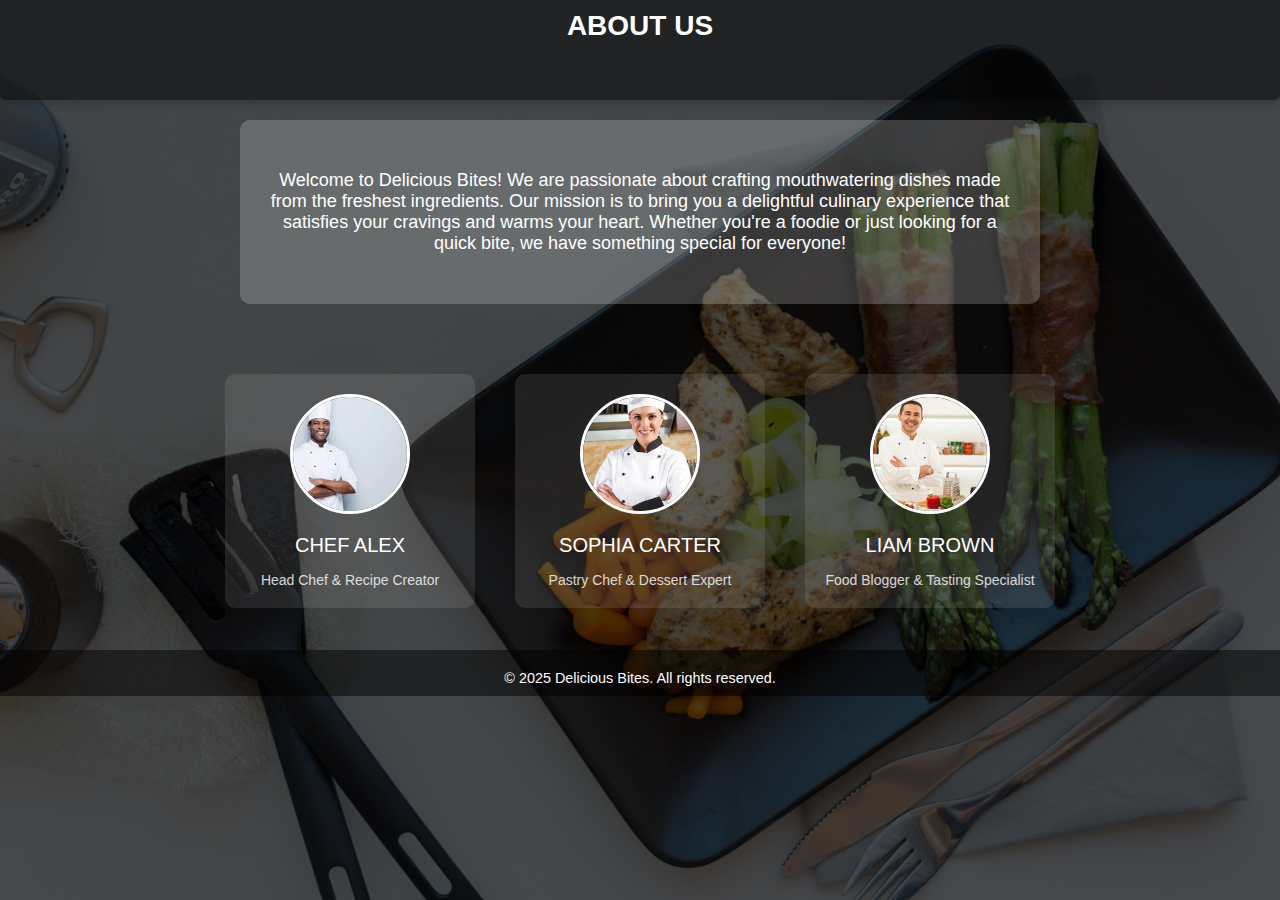
<file: Frontend/src/about.html>
<!DOCTYPE html>
<html lang="en">
<head>
    <meta charset="UTF-8">
    <meta name="viewport" content="width=device-width, initial-scale=1.0">
    <title>About Us - Delicious Bites</title>
    <link rel="stylesheet" href="../static-Files/styles/styles.css">
    <style>
        /* Global Styles */
        *{
            margin: 0;
            padding: 0;
        }
        body {
            font-family: 'Poppins', sans-serif;
            margin: 0;
            padding: 0;
            background: linear-gradient(to right, #ff7e5f, #feb47b);
            color: white;
            text-align: center;
            background-image:linear-gradient(rgba(0,0,0,0.7),rgba(0,0,0,0.7)),url("../static-Files/styles/hero.jpg");
            height: 100vh;
            background-attachment: fixed;
            background-size: cover;
            background-position: center;        }

        /* Header */
        header {
            padding: 10px;
            background: rgba(0, 0, 0, 0.5);
            box-shadow: 0 4px 8px rgba(0, 0, 0, 0.2);
            font-size: 28px;
            font-weight: bold;
            text-transform: uppercase;
            height: 5rem;
            margin-bottom: 20px;
            border-bottom-right-radius:5px ;
            border-bottom-left-radius: 5px;
        }

        /* Introduction Section */
        .intro {
            margin: 0 auto;
            padding: 50px 20px;
            font-size: 18px;
            max-width: 800px;
        
            background: rgba(255, 255, 255, 0.2);
            border-radius: 10px;
        }

        /* Team Section */
        .team {
            display: flex;
            justify-content: center;
            flex-wrap: wrap;
            padding: 50px 20px;
            height:17.28rem;
        }

        .team-member {
            background: rgba(255, 255, 255, 0.1);
            padding: 20px;
            margin: 20px;
            border-radius: 10px;
            width: 250px;
            text-align: center;
            transition: transform 0.3s ease-in-out, background 0.3s ease-in-out;
        }

        .team-member:hover {
            transform: scale(1.05);
            background: rgba(255, 255, 255, 0.2);
        }

        .team-member img {
            width: 120px;
            height: 120px;
            border-radius: 50%;
            object-fit: cover;
            border: 3px solid white;
            transition: transform 0.3s ease-in-out;
        }

        .team-member img:hover {
            transform: rotate(5deg);
        }

        .team-member h3 {
            margin-top: 15px;
            font-size: 20px;
        }

        .team-member p {
            font-size: 14px;
            opacity: 0.8;
        }

        /* Footer */
        footer {
            padding: 10px;
            background: rgba(0, 0, 0, 0.5);
            position: relative;
            bottom: 0;
            width: 100%;
        }
    </style>
</head>
<body>

    <header>About Us</header>

    <section class="intro">
        <p>Welcome to <strong>Delicious Bites</strong>! We are passionate about crafting mouthwatering dishes made from the freshest ingredients. Our mission is to bring you a delightful culinary experience that satisfies your cravings and warms your heart. Whether you're a foodie or just looking for a quick bite, we have something special for everyone!</p>
    </section>

    <section class="team">
        <div class="team-member">
            <img src="../static-Files/images/chef1.jpeg" alt="Chef Alex">
            <h3>Chef Alex</h3>
            <p>Head Chef & Recipe Creator</p>
        </div>
        <div class="team-member">
            <img src="../static-Files/images/chef2.jpeg" alt="Sophia Carter">
            <h3>Sophia Carter</h3>
            <p>Pastry Chef & Dessert Expert</p>
        </div>
        <div class="team-member">
            <img src="../static-Files/images/chef3.jpeg" alt="Liam Brown">
            <h3>Liam Brown</h3>
            <p>Food Blogger & Tasting Specialist</p>
        </div>
    </section>

    <footer>
        <p>&copy; 2025 Delicious Bites. All rights reserved.</p>
    </footer>

</body>
</html>
</file>
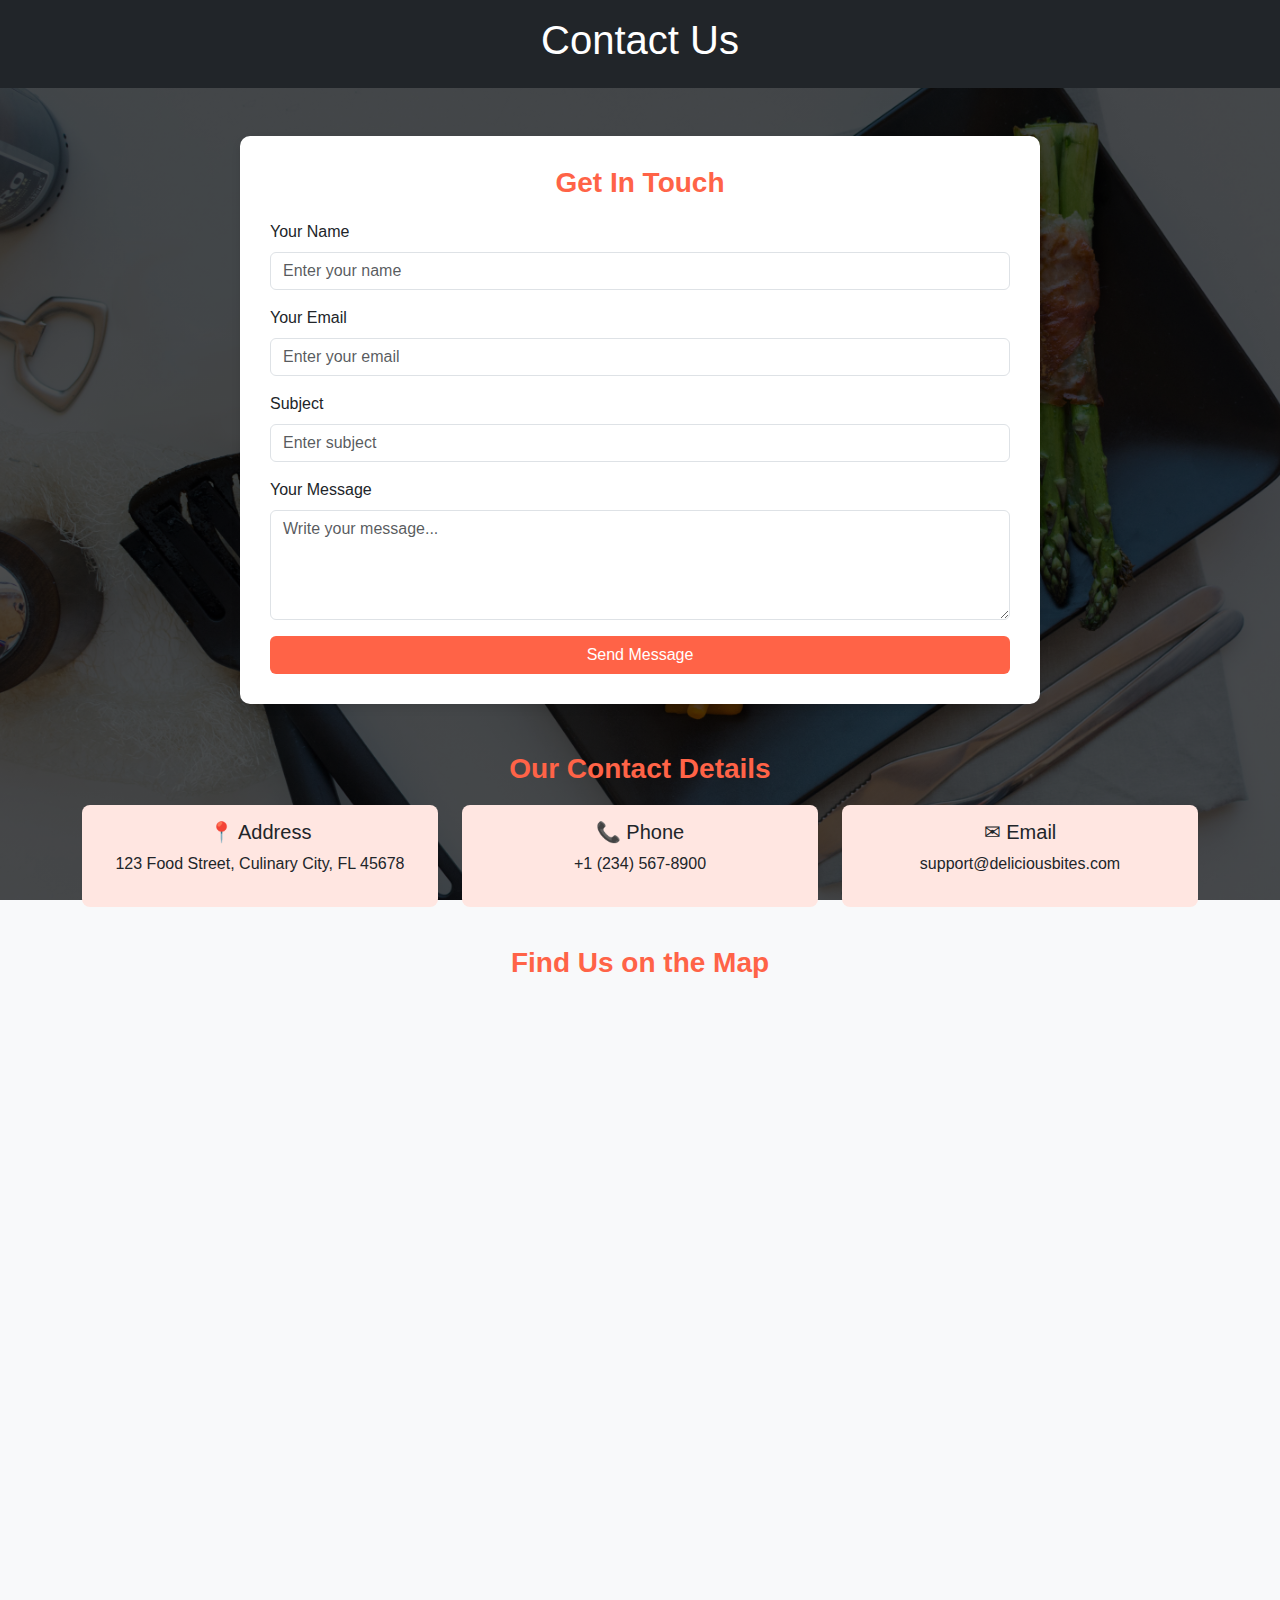
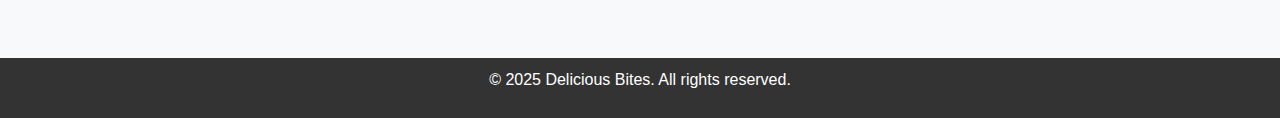
<file: Frontend/src/contact.html>
<!DOCTYPE html>
<html lang="en">
<head>
    <meta charset="UTF-8">
    <meta name="viewport" content="width=device-width, initial-scale=1.0">
    <title>Contact Us - Delicious Bites</title>
    <!-- Bootstrap CSS -->
    <link href="https://cdn.jsdelivr.net/npm/bootstrap@5.3.0/dist/css/bootstrap.min.css" rel="stylesheet">
    <style>
        body {
            font-family: 'Poppins', sans-serif;
            background-color: #f8f9fa;
            background-image:linear-gradient(rgba(0,0,0,0.7),rgba(0,0,0,0.7)),url("../static-Files/styles/hero.jpg");
            height: 100vh;
            background-attachment: fixed;
            background-size: cover;
            background-position: center;
        }
        .contact-container {
            max-width: 800px;
            margin: auto;
            background: white;
            padding: 30px;
            border-radius: 10px;
            box-shadow: 0 4px 8px rgba(0, 0, 0, 0.1);
        }
        .section-title {
            text-align: center;
            margin-bottom: 20px;
            font-size: 28px;
            font-weight: bold;
            color: #ff6347;
        }
        .btn-custom {
            background-color: #ff6347;
            color: white;
            transition: 0.3s;
        }
        .btn-custom:hover {
            background-color: #e5533d;
        }
        .info-box {
            background: #ffe6e1;
            padding: 15px;
            border-radius: 8px;
            text-align: center;
            margin-bottom: 15px;
        }
        footer {
            background: #333;
            color: white;
            text-align: center;
            padding: 10px;
            margin-top: 30px;
        }
    </style>
</head>
<body>

    <!-- Header -->
    <header class="bg-dark text-white text-center py-3">
        <h1>Contact Us</h1>
    </header>

    <!-- Contact Form Section -->
    <div class="container my-5">
        <div class="contact-container">
            <h2 class="section-title">Get In Touch</h2>
            <form>
                <div class="mb-3">
                    <label for="name" class="form-label">Your Name</label>
                    <input type="text" class="form-control" id="name" placeholder="Enter your name" required>
                </div>
                <div class="mb-3">
                    <label for="email" class="form-label">Your Email</label>
                    <input type="email" class="form-control" id="email" placeholder="Enter your email" required>
                </div>
                <div class="mb-3">
                    <label for="subject" class="form-label">Subject</label>
                    <input type="text" class="form-control" id="subject" placeholder="Enter subject" required>
                </div>
                <div class="mb-3">
                    <label for="message" class="form-label">Your Message</label>
                    <textarea class="form-control" id="message" rows="4" placeholder="Write your message..." required></textarea>
                </div>
                <button type="submit" class="btn btn-custom w-100">Send Message</button>
            </form>
        </div>
    </div>

    <!-- Contact Info Section -->
    <div class="container">
        <h2 class="section-title">Our Contact Details</h2>
        <div class="row">
            <div class="col-md-4">
                <div class="info-box">
                    <h5>📍 Address</h5>
                    <p>123 Food Street, Culinary City, FL 45678</p>
                </div>
            </div>
            <div class="col-md-4">
                <div class="info-box">
                    <h5>📞 Phone</h5>
                    <p>+1 (234) 567-8900</p>
                </div>
            </div>
            <div class="col-md-4">
                <div class="info-box">
                    <h5>✉ Email</h5>
                    <p>support@deliciousbites.com</p>
                </div>
            </div>
        </div>
    </div>

    <!-- Google Maps Embed -->
    <div class="container my-4">
        <h2 class="section-title">Find Us on the Map</h2>
        <div class="ratio ratio-16x9">
            <iframe 
                src="https://www.google.com/maps/embed?pb=!1m18!1m12!1m3!1d3151.835434509366!2d144.95565161536086!3d-37.8173279797515!2m3!1f0!2f0!3f0!3m2!1i1024!2i768!4f13.1!3m3!1m2!1s0x6ad642af0f11fd81%3A0x5045675218ce6e0!2sMelbourne%2C%20Victoria%2C%20Australia!5e0!3m2!1sen!2sus!4v1631010818297!5m2!1sen!2sus" 
                allowfullscreen="" loading="lazy">
            </iframe>
        </div>
    </div>

    <!-- Footer -->
    <footer>
        <p>&copy; 2025 Delicious Bites. All rights reserved.</p>
    </footer>

    <!-- Bootstrap JS -->
    <script src="https://cdn.jsdelivr.net/npm/bootstrap@5.3.0/dist/js/bootstrap.bundle.min.js"></script>

</body>
</html>
</file>
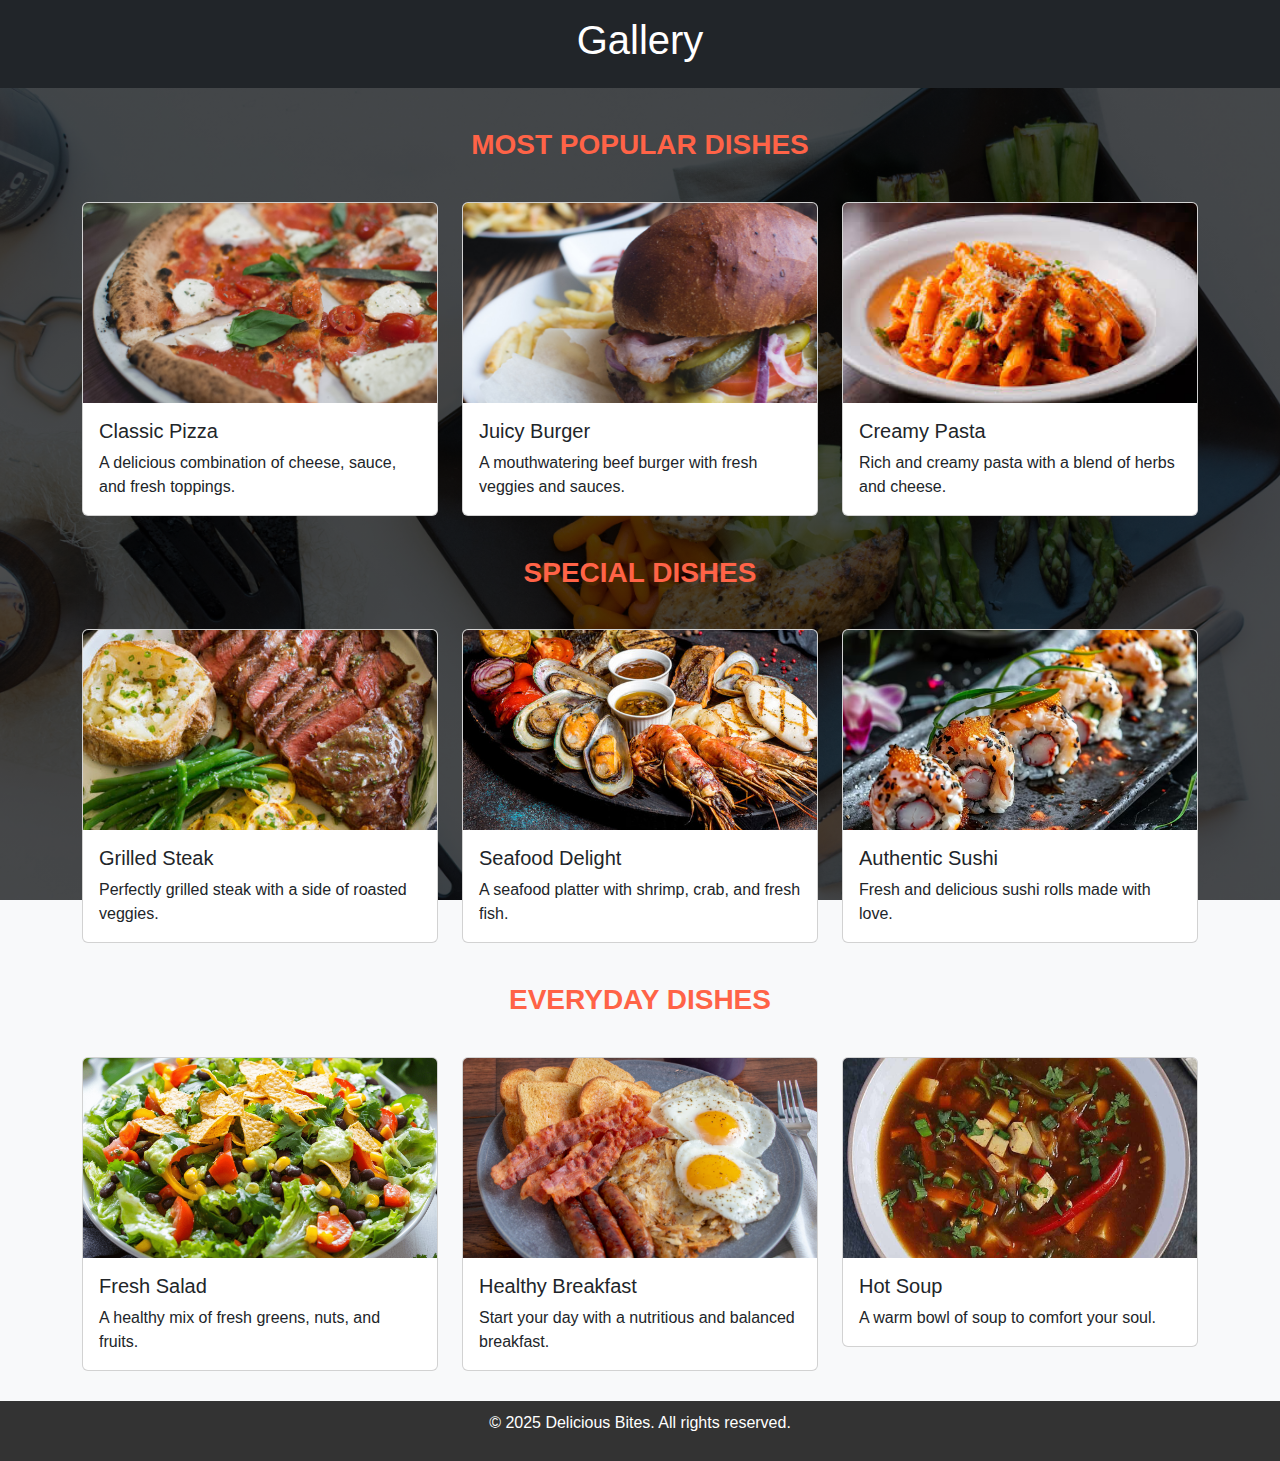
<file: Frontend/src/gallery.html>
<!DOCTYPE html>
<html lang="en">
<head>
    <meta charset="UTF-8">
    <meta name="viewport" content="width=device-width, initial-scale=1.0">
    <title>Gallery - Delicious Bites</title>
    <!-- Bootstrap CSS -->
    <link href="https://cdn.jsdelivr.net/npm/bootstrap@5.3.0/dist/css/bootstrap.min.css" rel="stylesheet">
    <style>
        body {
            font-family: 'Poppins', sans-serif;
            background-color: #f8f9fa;
            background-image:linear-gradient(rgba(0,0,0,0.7),rgba(0,0,0,0.7)),url("../static-Files/styles/hero.jpg");
            height: 100vh;
            background-attachment: fixed;
            background-size: cover;
            background-position: center;
        }
        .section-title {
            text-align: center;
            margin: 40px 0;
            font-size: 28px;
            font-weight: bold;
            color: #ff6347;
            text-transform: uppercase;
        }
        .card img {
            height: 200px;
            object-fit: cover;
        }
        .card {
            transition: transform 0.3s ease-in-out;
        }
        .card:hover {
            transform: scale(1.05);
        }
        footer {
            background: #333;
            color: white;
            text-align: center;
            padding: 10px;
            margin-top: 30px;
        }
    </style>
</head>
<body>

    <!-- Header -->
    <header class="bg-dark text-white text-center py-3">
        <h1>Gallery</h1>
    </header>

    <div class="container mt-4">

        <!-- Most Popular Dishes -->
        <h2 class="section-title">Most Popular Dishes</h2>
        <div class="row">
            <div class="col-md-4">
                <div class="card">
                    <img src="../static-Files/images/2.jpg" class="card-img-top" alt="Pizza">
                    <div class="card-body">
                        <h5 class="card-title">Classic Pizza</h5>
                        <p class="card-text">A delicious combination of cheese, sauce, and fresh toppings.</p>
                    </div>
                </div>
            </div>
            <div class="col-md-4">
                <div class="card">
                    <img src="../static-Files/images/7.jpg" class="card-img-top" alt="Burger">
                    <div class="card-body">
                        <h5 class="card-title">Juicy Burger</h5>
                        <p class="card-text">A mouthwatering beef burger with fresh veggies and sauces.</p>
                    </div>
                </div>
            </div>
            <div class="col-md-4">
                <div class="card">
                    <img src="../static-Files/images/pasta.jpeg" class="card-img-top" alt="Pasta">
                    <div class="card-body">
                        <h5 class="card-title">Creamy Pasta</h5>
                        <p class="card-text">Rich and creamy pasta with a blend of herbs and cheese.</p>
                    </div>
                </div>
            </div>
        </div>

        <!-- Special Dishes -->
        <h2 class="section-title">Special Dishes</h2>
        <div class="row">
            <div class="col-md-4">
                <div class="card">
                    <img src="../static-Files/images/grilled.jpeg" class="card-img-top" alt="Steak">
                    <div class="card-body">
                        <h5 class="card-title">Grilled Steak</h5>
                        <p class="card-text">Perfectly grilled steak with a side of roasted veggies.</p>
                    </div>
                </div>
            </div>
            <div class="col-md-4">
                <div class="card">
                    <img src="../static-Files/images/seafood.jpg" class="card-img-top" alt="Seafood">
                    <div class="card-body">
                        <h5 class="card-title">Seafood Delight</h5>
                        <p class="card-text">A seafood platter with shrimp, crab, and fresh fish.</p>
                    </div>
                </div>
            </div>
            <div class="col-md-4">
                <div class="card">
                    <img src="../static-Files/images/sushi.avif" class="card-img-top" alt="Sushi">
                    <div class="card-body">
                        <h5 class="card-title">Authentic Sushi</h5>
                        <p class="card-text">Fresh and delicious sushi rolls made with love.</p>
                    </div>
                </div>
            </div>
        </div>

        <!-- Everyday Dishes -->
        <h2 class="section-title">Everyday Dishes</h2>
        <div class="row">
            <div class="col-md-4">
                <div class="card">
                    <img src="../static-Files/images/salad.png" class="card-img-top" alt="Salad">
                    <div class="card-body">
                        <h5 class="card-title">Fresh Salad</h5>
                        <p class="card-text">A healthy mix of fresh greens, nuts, and fruits.</p>
                    </div>
                </div>
            </div>
            <div class="col-md-4">
                <div class="card">
                    <img src="../static-Files/images/bf.jpg" class="card-img-top" alt="Breakfast">
                    <div class="card-body">
                        <h5 class="card-title">Healthy Breakfast</h5>
                        <p class="card-text">Start your day with a nutritious and balanced breakfast.</p>
                    </div>
                </div>
            </div>
            <div class="col-md-4">
                <div class="card">
                    <img src="../static-Files/images/soup.jpg" class="card-img-top" alt="Soup">
                    <div class="card-body">
                        <h5 class="card-title">Hot Soup</h5>
                        <p class="card-text">A warm bowl of soup to comfort your soul.</p>
                    </div>
                </div>
            </div>
        </div>

    </div>

    <!-- Footer -->
    <footer>
        <p>&copy; 2025 Delicious Bites. All rights reserved.</p>
    </footer>

    <!-- Bootstrap JS -->
    <script src="https://cdn.jsdelivr.net/npm/bootstrap@5.3.0/dist/js/bootstrap.bundle.min.js"></script>

</body>
</html>
</file>
<file: Frontend/static-Files/styles/styles.css>
*{
    margin: 0;
    padding: 0;
    box-sizing: border-box;
}
html{
    background-color: white;
    color: #555;
    font-family: Lato,sans-serif;
    font-weight: 300;
    font-size: 20px;
    text-rendering: optimizeLegibility;
    
}
.row{
    padding: 0px;
    margin-left: 0px;


}
header{
    background-image:linear-gradient(rgba(0,0,0,0.7),rgba(0,0,0,0.7)),url("hero.jpg");
    height: 100vh;
    background-attachment: fixed;
    background-size: cover;
    background-position: center;

}
h1{
    margin-top: 0px;
    margin-bottom:20px;
    padding: 0;
    color: white;
    font-size: 240%;

    font-weight: 300;
    text-transform: uppercase;
    letter-spacing: 1px;
    word-spacing: 3px;


}
.hero-text-box{
    position: absolute;
    width: 1140px;
    top: 50%;
    left: 50%;
    transform: translate(-50%,-50%);



}
.btn:link,.btn:visited,input[type=submit]{
    display: inline-block;
    padding: 10px 30px ;
    text-decoration: none;
    font-weight: 300;
    border-radius:200px ;
    transition: background-color 0.2s,border,0.2s,color 0.2s ;


}
.btn-full:link,.btn-full:visited,input[type=submit]{
    background-color: #e67e22;
    color: white;
    border: 1px solid #e67e22;
    margin-right: 25px;

}.btn-ghost:visited,.btn-ghost:link{
    border: 1px solid #e67e22;
    color: #e67e22;
}
.btn:hover,.btn:active,input[type=submit]{
    background-color: #e67e22;
    

}
.btn-ghost:hover,.btn-ghost:active{
    border: 1px solid #e67e22;
    color: white;
}
.btn-full:hover,.btn-full:active,input[type=submit]{
    border: 1px solid #e67e22;
    color: white;
}
.logo{
    height: 100px;
    width: auto;
    margin-top: 20px;
    flex: left;


}
.main-nav{
    float: right;
    list-style: none;
    margin-top: 55px;


}
.main-nav li a:link,
.main-nav li a:visited{
    display: inline-block;
    margin-left: 40px;
    color: white;
    text-decoration: none;
    text-transform: uppercase;
    font-size: 90%;
    border-bottom: 2px solid transparent;
   
    padding: 10px 0;
    transition:  border-bottom 0.15s ;


}
.main-nav li a:hover,
.main-nav li a:active{
    border-bottom: 2px solid #e67e22;

}
.row2{
    padding: 10px;
    position: relative;
    right:10px;
}
.ionicon{
    height: 23px;
    width: 23px;

}
section{
    padding: 80px 0;
}
h2{
    font-weight: 300;
    text-transform: uppercase;
    font-size: 100%;
    word-spacing: 2px;
    text-align: center;
    margin-bottom: 30px;
    letter-spacing: 1px;
}
h2:after{
    display: block;
    height: 2px;
    background-color: #e67e22;
    content: " ";
    width: 100px;
    margin: 0 auto;
    margin-top: 20px;

}
.long-copy{
    line-height: 145%;
    width: 70%;
    margin-left: 15%;


}
.box{
    padding: 1%;

}
h3{
    font-weight: 300;
    text-transform: uppercase;
    font-size: 110%;
    margin-bottom: 15px;

}
.box p{
    font-size: 90%;
    line-height: 145%;

}
.icon-big{
    font-size: 350%;
    display: block;
    color: #e67e22;
    margin-bottom: 10px;


}
.meals-show{
    list-style:none ;
    width: 100%;

}
.meals-show li{
    display: block;
    float: left;
    width: 25%;
}
.meals-photo{
    width: 100%;
    margin: 0;
    overflow: hidden;
    background-color: black;
    transition: transform 0.5s,opacity 0.5s;


}
.meals-photo img{
    width: 100%;
    transform: scale(1.15);
    height: auto;
    opacity: 0.7;


}
.meals-photo img:hover{
    transform: scale(1.03);
    opacity: 1;
}
.clearfix {zoom:1}
.clearfix::after{
    content: '.';
    clear: both;
    display:block;
    height: 0;
    visibility: hidden;
}
.section-meals{
padding: 0;
}
.lon{
    margin-bottom: 30px;

}
.works-step{
    margin-top: 50px;
    margin-bottom: 50px;
    margin-right:5px ;

}
.step-box:first-child{
    text-align: center;
    padding-right:3% ;
    margin-top: 30px;


}
.step-box:last-child{
    padding-left: 3%;
    margin-top: 70px;

}
.app-screen{
   height: fit-content;
   width:40% ;
box-shadow: 10px 10px 7px #aaaa ;
margin-left: 80px;
}
.works-step div{
    color: #e67e22;
    border: 4px solid #e67e22;
    display: inline-block;
    border-radius: 50%;
    height: 55px;
    width: 55px;
    text-align: center;
    padding: 5px;
    float: left;
    font-size: 150%;
    margin-right: 25px;

}
.works-step:last-of-type{
    margin-bottom:80px ;
}
.btn-app img{
    height: 50px;

    margin-right: 10px;
    box-sizing: border-box;
    
}


.section-steps{
    background-color: white;
}
#city img{
    height: auto;
    width: 100%;
    margin-bottom: 15px;
}
.city-featues{
    margin-bottom: 15px;
}
.icon-small{
    display: inline-block;
    width: 30px;
    text-align: center;
    color: #e67e22;
    font-size: 120%;
    line-height: 120%;
    vertical-align: middle;
    margin-top: -5px;
    margin-right: 10px;


}
 .cities a:link,
a:visited{
    text-decoration: none;

    color: #e67e22;
    border-bottom: 1px solid #e67e22;
    padding: 5px;
}
 .cities a:hover,
a:active{
    color: #555;
    border-bottom:1px solid transparent ;
    transition: border-bottom 0.5s,color 0.5s;
}
.testimonials{
    background-image:linear-gradient(rgba(0,0,0,0.8),rgba(0,0,0,0.8)),url("back-customers.jpg");
    background-size: cover;
    color:white;
    background-attachment: fixed;
}
blockquote{
    padding: 2%;
    font-style: italic;
    line-height: 145%;
    margin-top: 40px;
    position: relative;


}
cite{
    font-size: 90%;
    display: block;
    margin-top: 25px;

}
cite img{
    height: 45px;
    border-radius: 50%;
    margin-right: 10px;
    vertical-align: middle;

}
blockquote:before{
    content: '\201c';
    font-size: 500%;
    display: block;
    position: absolute;
    top: 0;
    left: -3px;

}
.section-plans{
    background-color: aliceblue;
}
.plan-box{
    background-color: white;
    border-radius: 5px;
    width: 70%;
    margin-left: 15%;
    padding: 20px ;



}

.plan-box div{
    padding: 15px;
    border-top: 1px solid gray;
}
.plan-price{
    font-size: 300%;
    margin-bottom: 10px;
    font-weight: 100;
    color:#e67e22;

}
.plan-box h3{
    font-size: x-large;
    font-weight: 300;
    padding: 10px ;

}
.plan-price span{
    font-size: 30%;
    font-weight: 300;
}
.plan-box ul{
    list-style: none;
}
.plan-box ul li {
    padding: 5px 0;
}
.markicon{
    color: #e67e22;
}
.plan-price-meal{
    border-bottom: 1px solid gray;
}
.plan-box div:last-child{
    border: 0;
    text-align: center;
}
.plan-box div:first-child{
    background-color: #fcfcfc;
    border-top-left-radius:5px ;
    border-top-right-radius: 5px;
}
/* Define a custom property to set the scrollbar width */
:root {
    --scrollbar-width: 8px; /* Adjust the width as needed */
  }
  
  /* Apply styles to scrollbar */
  ::-webkit-scrollbar {
    width: var(--scrollbar-width); /* Set the width using custom property */
  }
  
  /* Define scrollbar track */
  ::-webkit-scrollbar-track {
    background: transparent; /* Make scrollbar track transparent */
  }
  
  /* Define scrollbar thumb */
  ::-webkit-scrollbar-thumb {
    background: rgba(0, 0, 0, 0.2); /* Set the color of the scrollbar thumb */
    border-radius: 10px; /* Rounded corners for the scrollbar thumb */
  }
  .section-form form div{
    padding: 3px;
  }
  
.contact-form{
    width: 60%;
    margin: 0 auto;
}
input[type=text],
input[type=email],
select,textarea{
    width: 100%;
    padding: 7px;
    border-radius: 3px;
    border: 1px solid #ccc;

}
textarea{
    height: 100%;

}
input[type=checkbox]{
    margin: 10px 5px 10px 0;
}
footer{
    background-color: #333;
    font-size: 80%;
    padding: 20px;
    height: max-content;
    text-align: center;
    
}
.footer-nav{
    list-style-type: none;
    float: left;
    margin: 10px;

}
.social-links{
    list-style-type: none;
    float: right;
    margin-top: 10px;
}
.footer-nav li,.social-links{
    display:inline-block;
    margin-right: 10px;
    padding: 10px;
    



}
.footer-nav li a:link,.footer-nav li a:visited,.social-links li a:link,.social-links li a:visited{
text-decoration: none;
border: 0;
color: gray;

}
.footer-nav  li a:hover,
.footer-nav  li a:hover{
    color:#ccc
}
footer p{
    color: white;
    font-size: 90%;
    margin-top: 10px;
   
}
.fb:hover{
    color: #3b5998;
    
}
.twitter:hover{
    color:#00aced 
}
.googl:hover{
    color: #dd4b39;
}
.insta:hover{
    color: #517fa4;
}
.social-links li a:link,.social-links li a:visited{
    font-size:160%;

}
@media only screen and (max-width:480px) {
    section{
    padding: 25px 0;
}
.contact-form{
    width: 100%;
}
.works-step div{
   
    margin-right:15px ;
    padding: 4px;
    font-size: 120%;
}
.btn-app img{
    width: 50%;
}
.social-links{
    margin-top: 10px;
    padding: 10px 10px ;

}
.footer-nav li,.social-links{
    display: flex;
    align-items: flex-start;
    gap: 10px;
    justify-content: space-evenly;
    margin-right: 10px;
    padding: 10px 10px ;
    



}



    
}






@media only screen and (max-width:767px) {
   body{
    font-size: 16px;

   } 
   .hero-text-box{
    width: 10px;
    padding: 0 2%;
  


}
section{
    padding: 30px 0;
}
.row2,.hero-text-box{
    padding: 0 4%;
}
.col{
    width: 100%;
    margin: 0 0 4% 0;
}
.main-nav{
    display: none;
}
.app-screen{
    height: 100%;
    width: 100%;
}
.steps-box:first-child{
    text-align: center;
}
.works-step div{
   
    margin-right:15px ;
    padding: 4px;
    font-size: 120%;
}
.works-step{margin-bottom: 20px;}
.works-step:last-of-type{
    margin-bottom: 20px;
}
.footer-nav{
    list-style-type: none;
    float: left;
    margin: 10px;
    width: 100%;

}
.btn-app img{
    width: 30%;
    
    



}
.social-links{
    margin-top: 10px;
    padding: 10px 10px ;

}
.footer-nav li,.social-links{
    display: flex;
    align-items: flex-start;
    gap: 10px;
    justify-content: space-evenly;
    margin-right: 10px;
    padding: 10px 10px ;
    



}


    
} 
    

@media only screen and (max-width:1023px) {
    .long-copy{
        width: 100%;
        margin-left: 10%;

    }
    body{
        font-size: 18px;
    }
    section{
        padding: 60px 0;
    }
    .stepx-box{
        margin-top: 10px;

    }
    .stepx-box:last-child {
        margin-top: 10px;

    }
    .woks-step{
        margin-bottom: 40px;
    }
    .woks-step:last-of-type{
        margin-bottom: 20px;
    }
    .app-screen{
        width:50%;
    }
    .icon-small{
        width: 17px;
        margin-right: 5px;
    }
    .city-feature{
        font-size: 90%;
    }
    .plan-box{
        width: 100%;
        margin-left: 0%;
    }
    .plan-price{
        font-size: 250%;
    }
    .contact-form{
        width: 80%;

    }
    .works-step div{
        margin-right:15px ;
        padding: 4px;
        font-size: 120%;
    }
    
   

    
}
@media only screen and (max-width:1200px) {
    .hero-text-box{
        width: 100%;
        padding: 0 2%;
      
    
    
    }
    .row2{
        padding: 0 2%;

    }

  
        
    }
</file>
